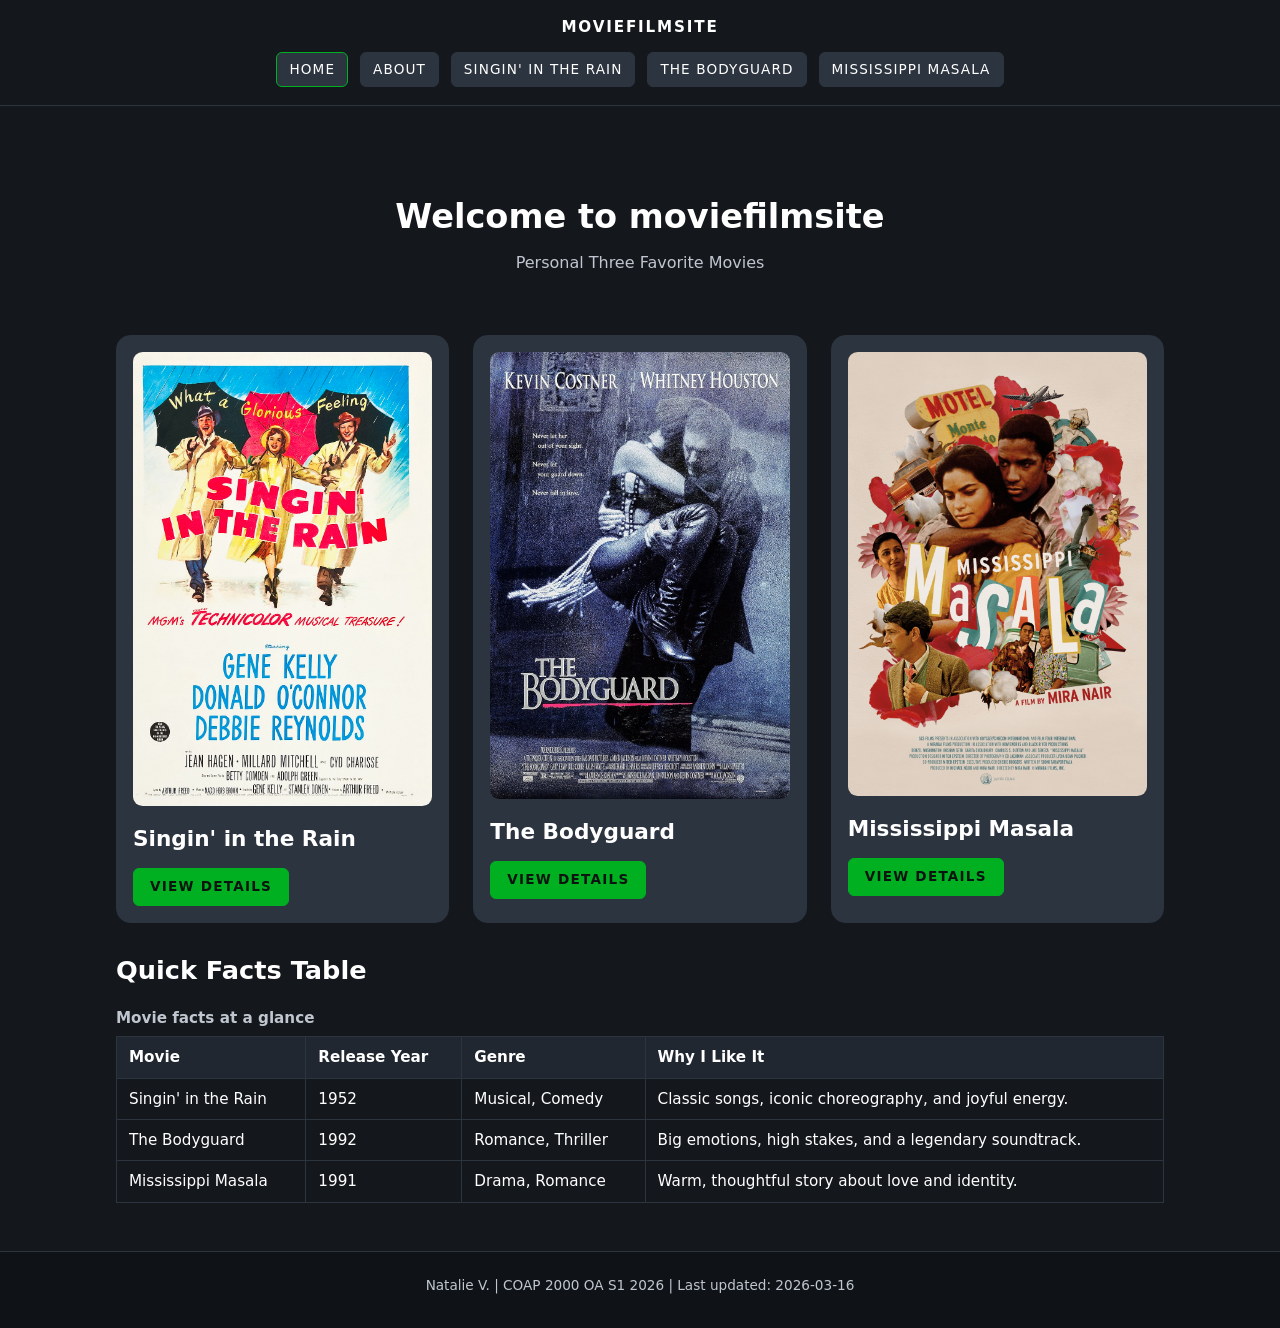
<file: index.html>
<!DOCTYPE html>
<html lang="en">
<head>
  <meta charset="UTF-8">
  <meta name="viewport" content="width=device-width, initial-scale=1.0">
  <title>moviefilmsite - Home</title>
  <link rel="stylesheet" href="styles.css">
</head>
<body>
  <a class="skip-link" href="#main-content">Skip to content</a>
  <header class="site-header">
    <div class="logo-area">
      <a class="site-logo" href="index.html">moviefilmsite</a>
    </div>
    <nav class="site-nav" aria-label="Main">
      <ul>
        <li><a href="index.html" aria-current="page">Home</a></li>
        <li><a href="about.html">About</a></li>
        <li><a href="singin-in-the-rain.html">Singin' in the Rain</a></li>
        <li><a href="the-bodyguard.html">The Bodyguard</a></li>
        <li><a href="mississippi-masala.html">Mississippi Masala</a></li>
      </ul>
    </nav>
  </header>

  <main id="main-content" class="page page-home">
    <section class="hero">
      <h1>Welcome to moviefilmsite</h1>
      <p>Personal Three Favorite Movies</p>
    </section>

    <section class="movie-grid" aria-label="Featured movies">
      <article class="movie-card">
        <img src="images/singin.jpg" alt="Movie poster for Singin' in the Rain.">
        <h2>Singin' in the Rain</h2>
        <a class="button" href="singin-in-the-rain.html">View details</a>
      </article>

      <article class="movie-card">
        <img src="images/bodyg.jpg" alt="Movie poster for The Bodyguard.">
        <h2>The Bodyguard</h2>
        <a class="button" href="the-bodyguard.html">View details</a>
      </article>

      <article class="movie-card">
        <img src="images/miss.jpg" alt="Movie poster for Mississippi Masala.">
        <h2>Mississippi Masala</h2>
        <a class="button" href="mississippi-masala.html">View details</a>
      </article>
    </section>

    <section>
      <h2>Quick Facts Table</h2>
      <div class="table-wrapper">
        <table>
          <caption>Movie facts at a glance</caption>
          <thead>
            <tr>
              <th scope="col">Movie</th>
              <th scope="col">Release Year</th>
              <th scope="col">Genre</th>
              <th scope="col">Why I Like It</th>
            </tr>
          </thead>
          <tbody>
            <tr>
              <td>Singin' in the Rain</td>
              <td>1952</td>
              <td>Musical, Comedy</td>
              <td>Classic songs, iconic choreography, and joyful energy.</td>
            </tr>
            <tr>
              <td>The Bodyguard</td>
              <td>1992</td>
              <td>Romance, Thriller</td>
              <td>Big emotions, high stakes, and a legendary soundtrack.</td>
            </tr>
            <tr>
              <td>Mississippi Masala</td>
              <td>1991</td>
              <td>Drama, Romance</td>
              <td>Warm, thoughtful story about love and identity.</td>
            </tr>
          </tbody>
        </table>
      </div>
    </section>  </main>

  <footer class="site-footer">
    <p>Natalie V. | COAP 2000 OA S1 2026 | Last updated: 2026-03-16</p>
  </footer>
</body>
</html>
</file>
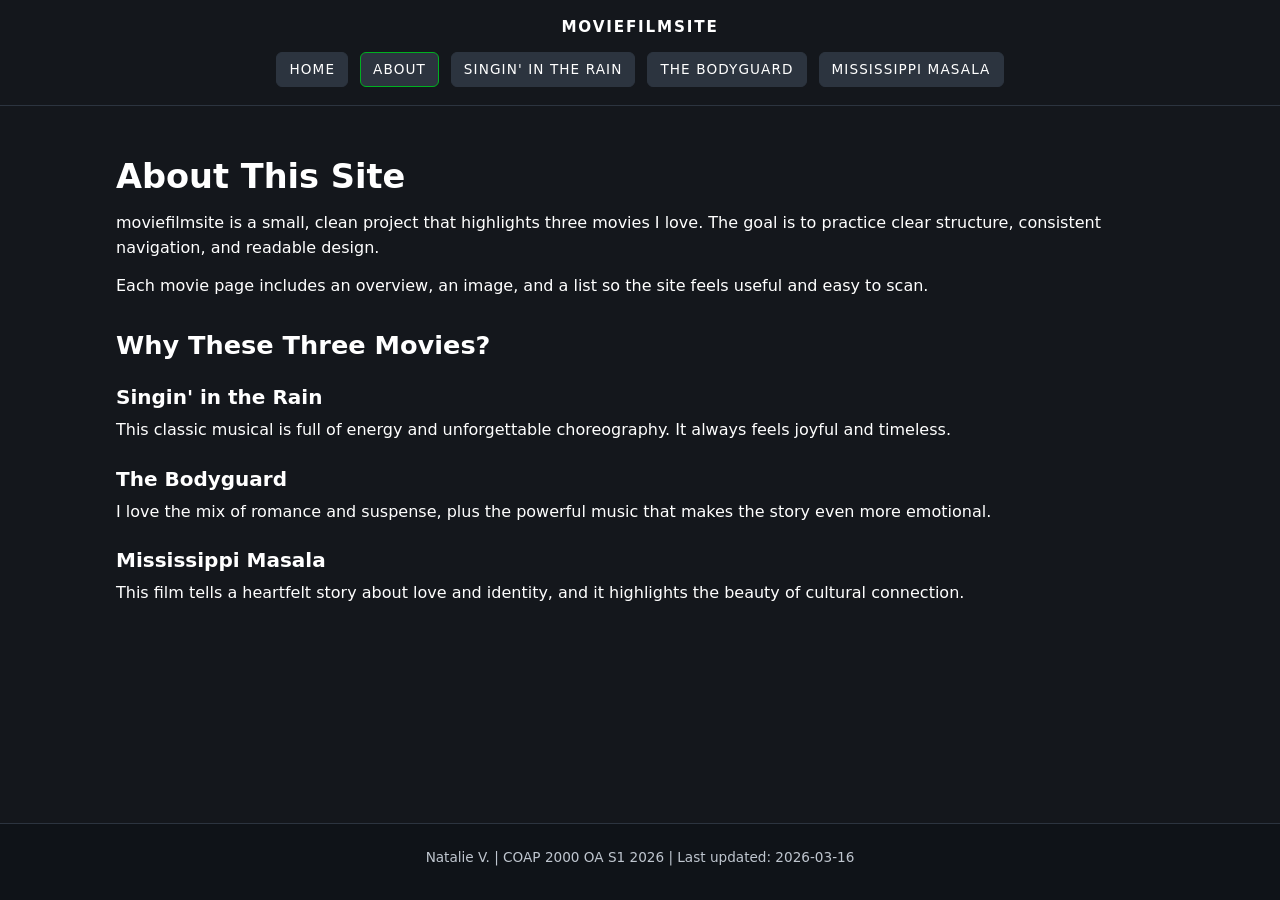
<file: about.html>
<!DOCTYPE html>
<html lang="en">
<head>
  <meta charset="UTF-8">
  <meta name="viewport" content="width=device-width, initial-scale=1.0">
  <title>moviefilmsite - About</title>
  <link rel="stylesheet" href="styles.css">
</head>
<body>
  <a class="skip-link" href="#main-content">Skip to content</a>
  <header class="site-header">
    <div class="logo-area">
      <a class="site-logo" href="index.html">moviefilmsite</a>
    </div>
    <nav class="site-nav" aria-label="Main">
      <ul>
        <li><a href="index.html">Home</a></li>
        <li><a href="about.html" aria-current="page">About</a></li>
        <li><a href="singin-in-the-rain.html">Singin' in the Rain</a></li>
        <li><a href="the-bodyguard.html">The Bodyguard</a></li>
        <li><a href="mississippi-masala.html">Mississippi Masala</a></li>
      </ul>
    </nav>
  </header>

  <main id="main-content" class="page page-about">
    <section>
      <h1>About This Site</h1>
      <p>moviefilmsite is a small, clean project that highlights three movies I love. The goal is to practice clear structure, consistent navigation, and readable design.</p>
      <p>Each movie page includes an overview, an image, and a list so the site feels useful and easy to scan.</p>
    </section>

    <section>
      <h2>Why These Three Movies?</h2>
      <h3>Singin' in the Rain</h3>
      <p>This classic musical is full of energy and unforgettable choreography. It always feels joyful and timeless.</p>

      <h3>The Bodyguard</h3>
      <p>I love the mix of romance and suspense, plus the powerful music that makes the story even more emotional.</p>

      <h3>Mississippi Masala</h3>
      <p>This film tells a heartfelt story about love and identity, and it highlights the beauty of cultural connection.</p>
    </section>  </main>

  <footer class="site-footer">
    <p>Natalie V. | COAP 2000 OA S1 2026 | Last updated: 2026-03-16</p>
  </footer>
</body>
</html>
</file>
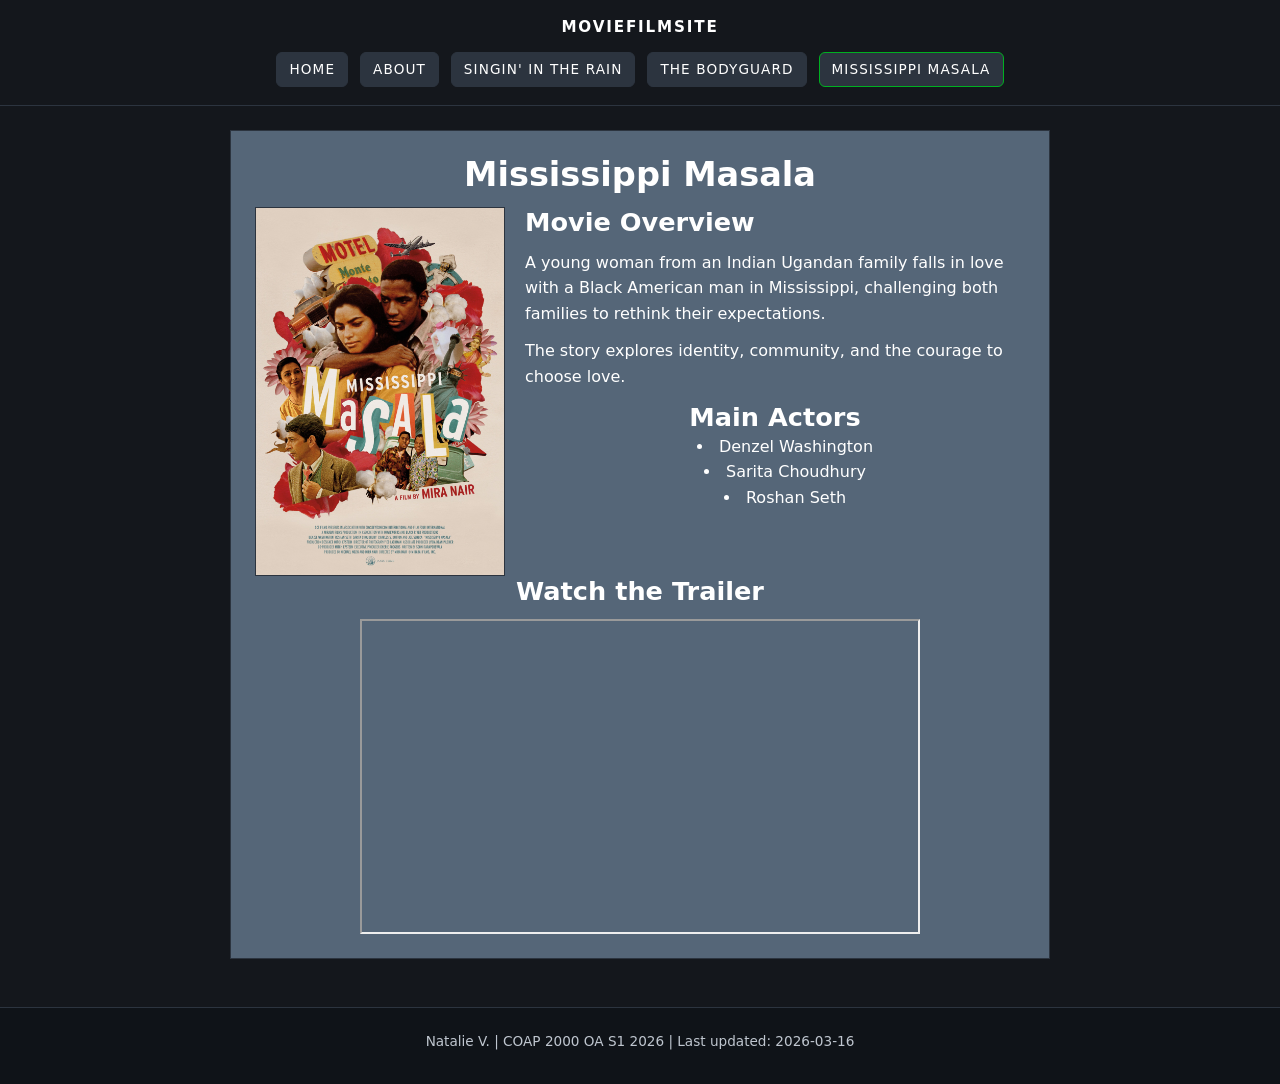
<file: mississippi-masala.html>
<!DOCTYPE html>
<html lang="en">
<head>
  <meta charset="UTF-8">
  <meta name="viewport" content="width=device-width, initial-scale=1.0">
  <title>Mississippi Masala</title>
  <link rel="stylesheet" href="styles.css">
</head>
<body>
  <a class="skip-link" href="#main-content">Skip to content</a>
  <header class="site-header">
    <div class="logo-area">
      <a class="site-logo" href="index.html">moviefilmsite</a>
    </div>
    <nav class="site-nav" aria-label="Main">
      <ul>
        <li><a href="index.html">Home</a></li>
        <li><a href="about.html">About</a></li>
        <li><a href="singin-in-the-rain.html">Singin' in the Rain</a></li>
        <li><a href="the-bodyguard.html">The Bodyguard</a></li>
        <li><a href="mississippi-masala.html" aria-current="page">Mississippi Masala</a></li>
      </ul>
    </nav>
  </header>

  <main id="main-content" class="page page-movie">
    <section class="movie-page-card">
      <h1 class="movie-title">Mississippi Masala</h1>

      <div class="movie-hero">
        <div class="movie-poster">
          <img src="images/miss.jpg" alt="Movie poster for Mississippi Masala.">
        </div>
        <div class="movie-summary">
          <h2>Movie Overview</h2>
          <p>A young woman from an Indian Ugandan family falls in love with a Black American man in Mississippi, challenging both families to rethink their expectations.</p>
          <p>The story explores identity, community, and the courage to choose love.</p>
            <h2 class="movie-section-title">Main Actors</h2>
      <ul class="movie-list">
        <li>Denzel Washington</li>
        <li>Sarita Choudhury</li>
        <li>Roshan Seth</li>
      </ul>
        </div>
      </div>
      <h2 class="movie-section-title">Watch the Trailer</h2>
      <div class="movie-media">
        <iframe width="560" height="315" src="https://www.youtube-nocookie.com/embed/seHuOmdcJqg" title="Mississippi Masala trailer" allow="accelerometer; autoplay; clipboard-write; encrypted-media; gyroscope; picture-in-picture" allowfullscreen></iframe>
      </div>
    </section>
  </main>

  <footer class="site-footer">
    <p>Natalie V. | COAP 2000 OA S1 2026 | Last updated: 2026-03-16</p>
  </footer>
</body>
</html>
</file>
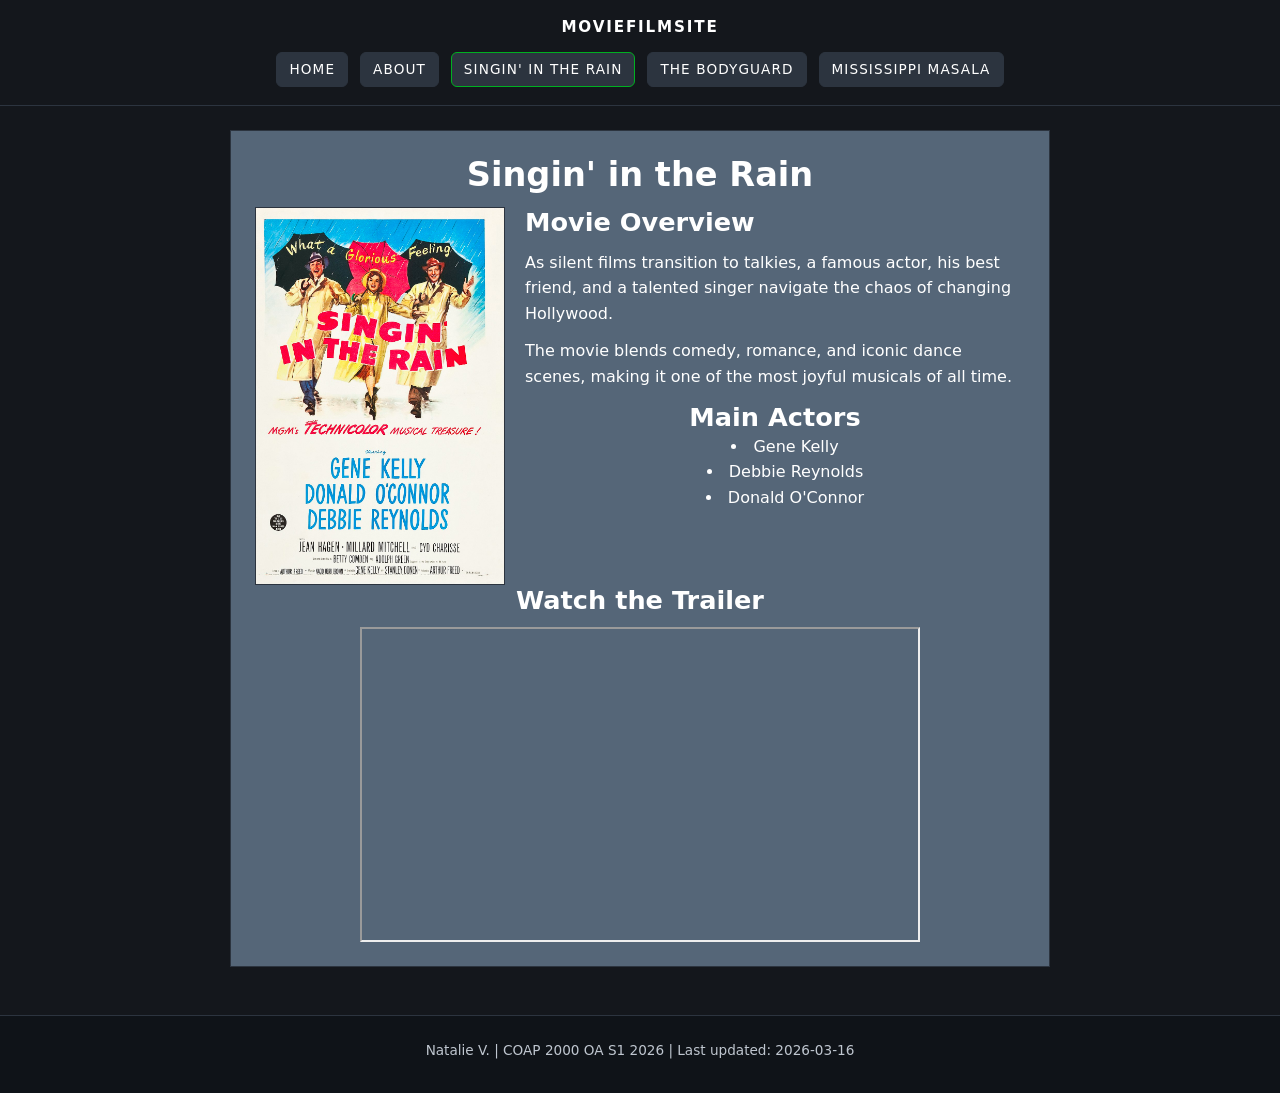
<file: singin-in-the-rain.html>
<!DOCTYPE html>
<html lang="en">
<head>
  <meta charset="UTF-8">
  <meta name="viewport" content="width=device-width, initial-scale=1.0">
  <title>Singin' in the Rain</title>
  <link rel="stylesheet" href="styles.css">
</head>
<body>
  <a class="skip-link" href="#main-content">Skip to content</a>
  <header class="site-header">
    <div class="logo-area">
      <a class="site-logo" href="index.html">moviefilmsite</a>
    </div>
    <nav class="site-nav" aria-label="Main">
      <ul>
        <li><a href="index.html">Home</a></li>
        <li><a href="about.html">About</a></li>
        <li><a href="singin-in-the-rain.html" aria-current="page">Singin' in the Rain</a></li>
        <li><a href="the-bodyguard.html">The Bodyguard</a></li>
        <li><a href="mississippi-masala.html">Mississippi Masala</a></li>
      </ul>
    </nav>
  </header>

  <main id="main-content" class="page page-movie">
    <section class="movie-page-card">
      <h1 class="movie-title">Singin' in the Rain</h1>

      <div class="movie-hero">
        <div class="movie-poster">
          <img src="images/singin.jpg" alt="Movie poster for Singin' in the Rain.">
        </div>
        <div class="movie-summary">
          <h2>Movie Overview</h2>
          <p>As silent films transition to talkies, a famous actor, his best friend, and a talented singer navigate the chaos of changing Hollywood.</p>
          <p>The movie blends comedy, romance, and iconic dance scenes, making it one of the most joyful musicals of all time.</p>
           <h2 class="movie-section-title">Main Actors</h2>
      <ul class="movie-list">
        <li>Gene Kelly</li>
        <li>Debbie Reynolds</li>
        <li>Donald O'Connor</li>
      </ul>
        </div>
      </div>
      <h2 class="movie-section-title">Watch the Trailer</h2>
      <div class="movie-media">
        <iframe width="560" height="315" src="https://www.youtube-nocookie.com/embed/5_EVHeNEIJY" title="Singin' in the Rain trailer" allow="accelerometer; autoplay; clipboard-write; encrypted-media; gyroscope; picture-in-picture" allowfullscreen></iframe>
      </div>
    </section>
  </main>

  <footer class="site-footer">
    <p>Natalie V. | COAP 2000 OA S1 2026 | Last updated: 2026-03-16</p>
  </footer>
</body>
</html>
</file>
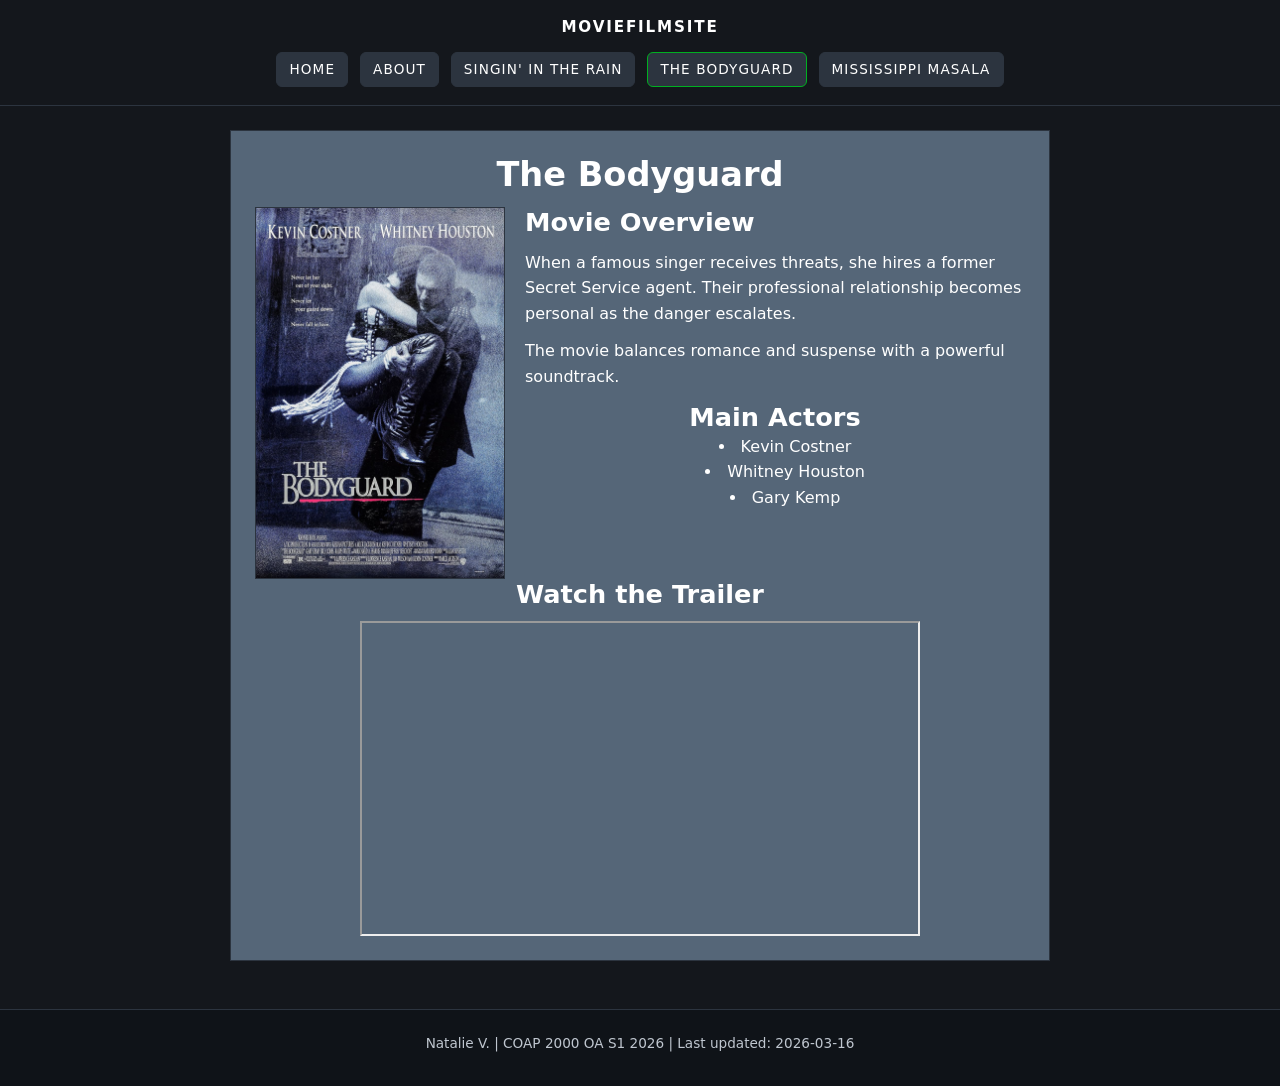
<file: the-bodyguard.html>
<!DOCTYPE html>
<html lang="en">
<head>
  <meta charset="UTF-8">
  <meta name="viewport" content="width=device-width, initial-scale=1.0">
  <title>The Bodyguard</title>
  <link rel="stylesheet" href="styles.css">
</head>
<body>
  <a class="skip-link" href="#main-content">Skip to content</a>
  <header class="site-header">
    <div class="logo-area">
      <a class="site-logo" href="index.html">moviefilmsite</a>
    </div>
    <nav class="site-nav" aria-label="Main">
      <ul>
        <li><a href="index.html">Home</a></li>
        <li><a href="about.html">About</a></li>
        <li><a href="singin-in-the-rain.html">Singin' in the Rain</a></li>
        <li><a href="the-bodyguard.html" aria-current="page">The Bodyguard</a></li>
        <li><a href="mississippi-masala.html">Mississippi Masala</a></li>
      </ul>
    </nav>
  </header>

  <main id="main-content" class="page page-movie">
    <section class="movie-page-card">
      <h1 class="movie-title">The Bodyguard</h1>

      <div class="movie-hero">
        <div class="movie-poster">
          <img src="images/bodyg.jpg" alt="Movie poster for The Bodyguard.">
        </div>
        <div class="movie-summary">
          <h2>Movie Overview</h2>
          <p>When a famous singer receives threats, she hires a former Secret Service agent. Their professional relationship becomes personal as the danger escalates.</p>
          <p>The movie balances romance and suspense with a powerful soundtrack.</p>
            <h2 class="movie-section-title">Main Actors</h2>
      <ul class="movie-list">
        <li>Kevin Costner</li>
        <li>Whitney Houston</li>
        <li>Gary Kemp</li>
      </ul>
        </div>
      </div>
      <h2 class="movie-section-title">Watch the Trailer</h2>
      <div class="movie-media">
        <iframe width="560" height="315" src="https://www.youtube-nocookie.com/embed/4JFRdJTszRM" title="The Bodyguard trailer" allow="accelerometer; autoplay; clipboard-write; encrypted-media; gyroscope; picture-in-picture" allowfullscreen></iframe>
      </div>
    </section>
  </main>

  <footer class="site-footer">
    <p>Natalie V. | COAP 2000 OA S1 2026 | Last updated: 2026-03-16</p>
  </footer>
</body>
</html>
</file>
<file: styles.css>
*,
*::before,
*::after {
  box-sizing: border-box;
}

html,
body {
  font-family: system-ui, -apple-system, BlinkMacSystemFont, "Segoe UI", sans-serif;
  background-color: var(--bg);
  color: var(--text);
  line-height: 1.6;
  min-height: 100vh;
  display: flex;
  flex-direction: column;
}

:root {
  --bg: #14171C;
  --panel: #2C343F;
  --panel-strong: #556678;
  --text: #FFFFFF;
  --muted: #BFC6CF;
  --accent: #00B021;
  --accent-2: #FFFFFF;
  --border: #2C343F;
}

body {
  font-family: system-ui, -apple-system, BlinkMacSystemFont, "Segoe UI", sans-serif;
  background-color: var(--bg);
  color: var(--text);
  line-height: 1.6;
}

img {
  max-width: 100%;
  height: auto;
  display: block;
}

a {
  color: var(--text);
  text-decoration: none;
}

a:hover,
a:focus {
  text-decoration: underline;
}

.skip-link {
  position: absolute;
  top: 12px;
  left: 16px;
  transform: translateY(-200%);
  background: #ffffff;
  color: #111111;
  padding: 0.5rem 0.9rem;
  border-radius: 6px;
  z-index: 1000;
}

.skip-link:focus {
  transform: translateY(0);
}

.skip-link:focus {
  top: 12px;
}

main.page {
  flex: 1;
  max-width: 1080px;
  margin: 0 auto;
  padding: 1.5rem 1rem 3rem;
}

h1,
h2,
h3 {
  font-weight: 700;
  line-height: 1.2;
}

h1 {
  font-size: 2.1rem;
  margin-bottom: 0.75rem;
}

h2 {
  font-size: 1.6rem;
  margin-top: 2rem;
  margin-bottom: 0.75rem;
}

h3 {
  font-size: 1.25rem;
  margin-top: 1.5rem;
  margin-bottom: 0.5rem;
}

p {
  margin-top: 0.5rem;
  margin-bottom: 0.75rem;
}

ul {
  padding-left: 1.25rem;
}

.site-header {
  border-bottom: 1px solid var(--border);
  padding: 0.9rem 1.25rem 1.1rem;
  background: var(--bg);
  display: flex;
  flex-direction: column;
  align-items: center;
  gap: 0.75rem;
  color: #FFFFFF;
}

.logo-area {
  margin: 0;
}

.site-logo {
  font-weight: 700;
  letter-spacing: 0.12em;
  text-transform: uppercase;
  font-size: 0.95rem;
  color: #FFFFFF;
}

.site-nav ul {
  list-style: none;
  display: flex;
  flex-wrap: wrap;
  justify-content: center;
  gap: 0.75rem;
  margin: 0;
  padding: 0;
}

.site-nav a {
  display: inline-block;
  padding: 0.35rem 0.75rem;
  border-radius: 6px;
  font-size: 0.85rem;
  text-transform: uppercase;
  letter-spacing: 0.08em;
  color: #FFFFFF;
  background: var(--panel);
  border: 1px solid var(--border);
  transition: background 0.2s ease, color 0.2s ease, border-color 0.2s ease;
}

.site-nav a[aria-current="page"] {
  border-color: var(--accent);
}

.site-nav a:hover,
.site-nav a:focus {
  background: var(--panel);
}


.page-home .hero {
  text-align: center;
  padding: 2.5rem 1rem 1.5rem;
}

.page-home .hero p {
  max-width: 36rem;
  margin-left: auto;
  margin-right: auto;
  color: var(--muted);
}

.movie-grid {
  display: grid;
  grid-template-columns: repeat(auto-fit, minmax(240px, 1fr));
  gap: 1.5rem;
  margin-top: 1.5rem;
}

.movie-card {
  background: var(--panel);
  border-radius: 0.9rem;
  padding: 1rem;
  border: 1px solid var(--border);
  display: flex;
  flex-direction: column;
  gap: 0.75rem;
}

.movie-card img {
  border-radius: 0.6rem;
  width: 100%;
  height: auto;
  object-fit: contain;
}

.movie-card h2 {
  margin: 0.5rem 0 0.25rem;
  font-size: 1.35rem;
}

.movie-card p {
  flex: 1;
  color: var(--muted);
}

.button {
  display: inline-block;
  align-self: flex-start;
  padding: 0.45rem 1rem;
  border-radius: 6px;
  border: 1px solid var(--accent);
  color: #0c1410;
  background: var(--accent);
  font-size: 0.85rem;
  text-transform: uppercase;
  letter-spacing: 0.09em;
  font-weight: 600;
  transition: transform 0.15s ease, filter 0.15s ease;
}

.button:hover,
.button:focus {
  transform: translateY(-1px);
  filter: brightness(1.05);
}

.multimedia {
  margin-top: 2.25rem;
  background: var(--panel-strong);
  border-radius: 0.9rem;
  padding: 1.25rem;
  border: 1px solid var(--border);
}

.multimedia video {
  width: 100%;
  border-radius: 0.6rem;
}


.movie-page-card {
  background: var(--panel-strong);
  border: 1px solid var(--border);
  padding: 1.5rem;
  max-width: 820px;
  margin: 0 auto;
}

.movie-title {
  text-align: center;
  margin-top: 0;
}

.movie-hero {
  display: grid;
  grid-template-columns: minmax(0, 1fr) minmax(0, 2fr);
  gap: 1.25rem;
  align-items: start;
}

.movie-hero .movie-poster img {
  width: 100%;
  height: auto;
  object-fit: contain;
  border: 1px solid var(--border);
}

.movie-summary h2 {
  margin-top: 0;
}

.movie-section-title {
  text-align: center;
  margin-top: 0;
  margin-bottom: 0.1rem;
}

.movie-media {
  display: flex;
  justify-content: center;
  margin-top: 0.75rem;
}

.movie-media video,
.movie-media iframe {
  width: 100%;
  max-width: 560px;
}

.movie-list {
  max-width: 420px;
  margin: 0 auto;
  text-align: center;
  list-style-position: inside;
}

.movie-list li {
  text-align: center;
}


.movie-list li {
  text-align: center;
}


.movie-page-card ul {
  margin-top: 0;
}

.movie-page-card p:last-child {
  margin-bottom: 0;
}

.movie-summary {
  margin-bottom: 0;
}


.page-about section + section {
  margin-top: 1.75rem;
}

.page-about ul li {
  margin-bottom: 0.3rem;
}


.table-wrapper {
  overflow-x: auto;
}

table {
  width: 100%;
  border-collapse: collapse;
  margin-top: 0.5rem;
  font-size: 0.95rem;
}

caption {
  text-align: left;
  font-weight: 600;
  margin-bottom: 0.4rem;
  color: var(--muted);
}

thead {
  background: #202730;
}

th,
td {
  padding: 0.5rem 0.75rem;
  border: 1px solid var(--border);
  text-align: left;
}

th {
  font-weight: 600;
}


.site-footer {
  text-align: center;
  padding: 1.25rem 1rem 1.75rem;
  border-top: 1px solid var(--border);
  font-size: 0.85rem;
  color: var(--muted);
  background: #0f1318;
}

.site-footer p {
  margin: 0.2rem 0;
}

html, body {
  height: 100%;
  margin: 0;
}

body {
  display: flex;
  flex-direction: column;
  min-height: 100vh;
}

main {
  flex: 1;
}

@media (max-width: 768px) {
  main.page {
    padding-left: 0.9rem;
    padding-right: 0.9rem;
  }

  .movie-hero {
    grid-template-columns: minmax(0, 1fr);
  }
}
</file>
